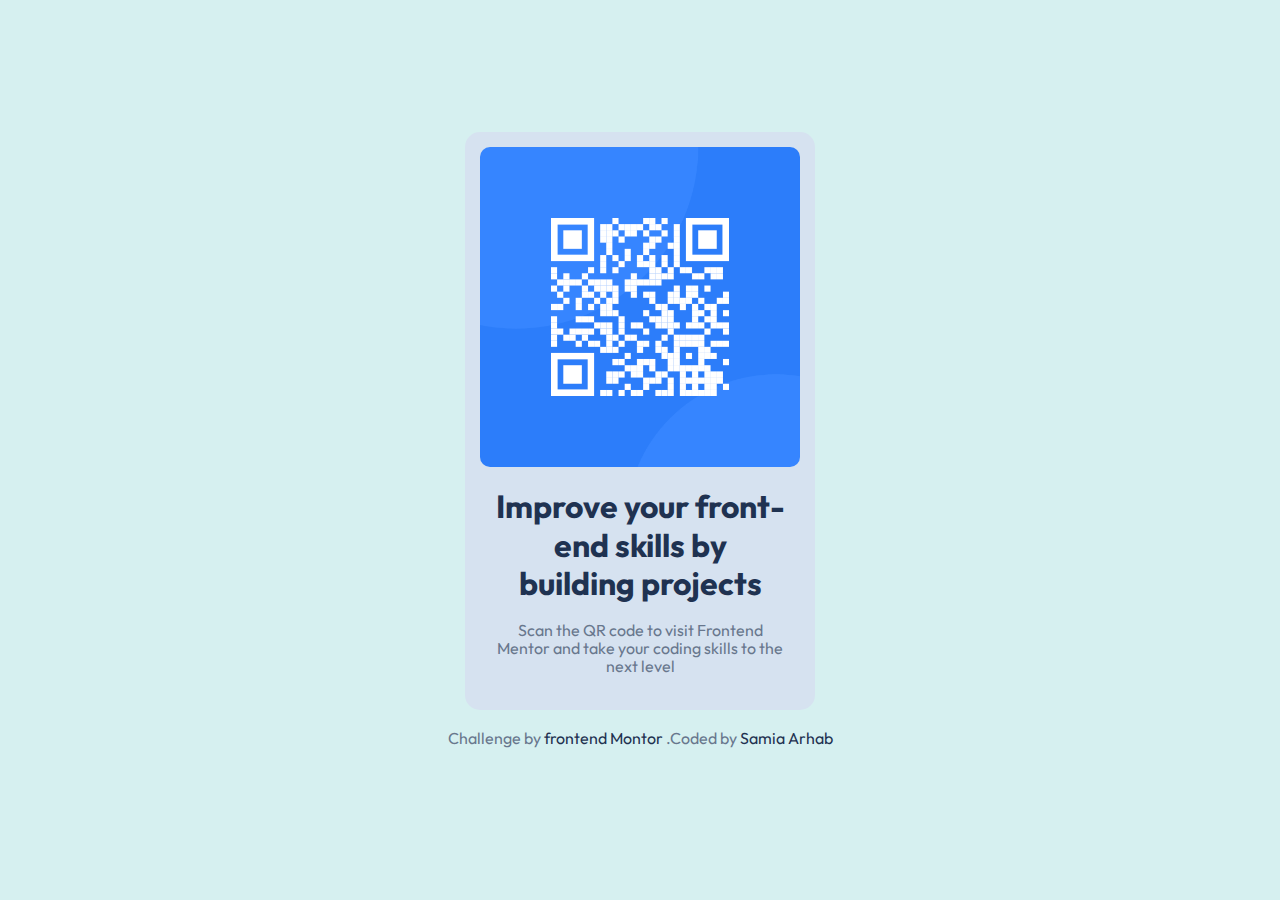
<file: index.html>
<!DOCTYPE html>
<html>
    <head>
        <meta charset="UTF_8"/>
        <meta name="viewport" content="width=device-width , initial-scale=1.0"/>
        <link rel="icon" type="image/png" href="favicon-32x32.png" size="32x32"/>
        <link rel="stylesheet" href="Code.css"/>
        <title >Qr Code</title>
    </head>
    <body >
        <section>
            <img src="image-qr-code.png" alt=""/>
            <h1>
                Improve your front-end  skills by building projects
            </h1>
            <p>
                Scan the QR code to visit Frontend Mentor and take your coding skills to the next level
            </p>
        </section>
        <footer>
            <p>
                Challenge by <a  href="https://www.frontendmentor.io?ref=challenge" target="_blank">frontend Montor</a> .Coded by <a href="" target="_blank">Samia Arhab</a>
            </p>
        </footer>

    </body>
</html>
</file>
<file: Code.css>
@import url('https://fonts.googleapis.com/css2?family=Outfit:wght@100..900&display=swap');
body{
    background-color: hsl(180, 45%, 89%);
   /* line-height: 1.3em;*/
    font-family: 'Outfit' , serif ;

    min-height: 100vh;

    
    display:flex ;
    flex-direction: column;
    align-items: center;
    justify-content: center;
   
    
}
h1{
    text-align: center;
    padding: 0 15px;
    line-height:1.2em ;
    color: hsl(218, 44%, 22%);
    
}
p{  text-align: center;
    line-height:1.1em ;
    padding : 20px 15px 20px;
    color: hsl(216, 15%, 48%);
}
*{
   margin:0 ;
    padding :0;
    box-sizing: border-box;
}
a{
    text-decoration : none;
    color :hsl(218, 44%, 22%)
}
img {
 border-radius: 10px;
 max-width:100%;
 margin-bottom: 20px; 
 
 
}

section{
    background-color: hsl(212, 45%, 89%);
    border-radius:15px;
    padding:15px;
    
    display: flex;
    flex-direction: column;
    align-items: center;
    max-width: 350px;
    

}
</file>
